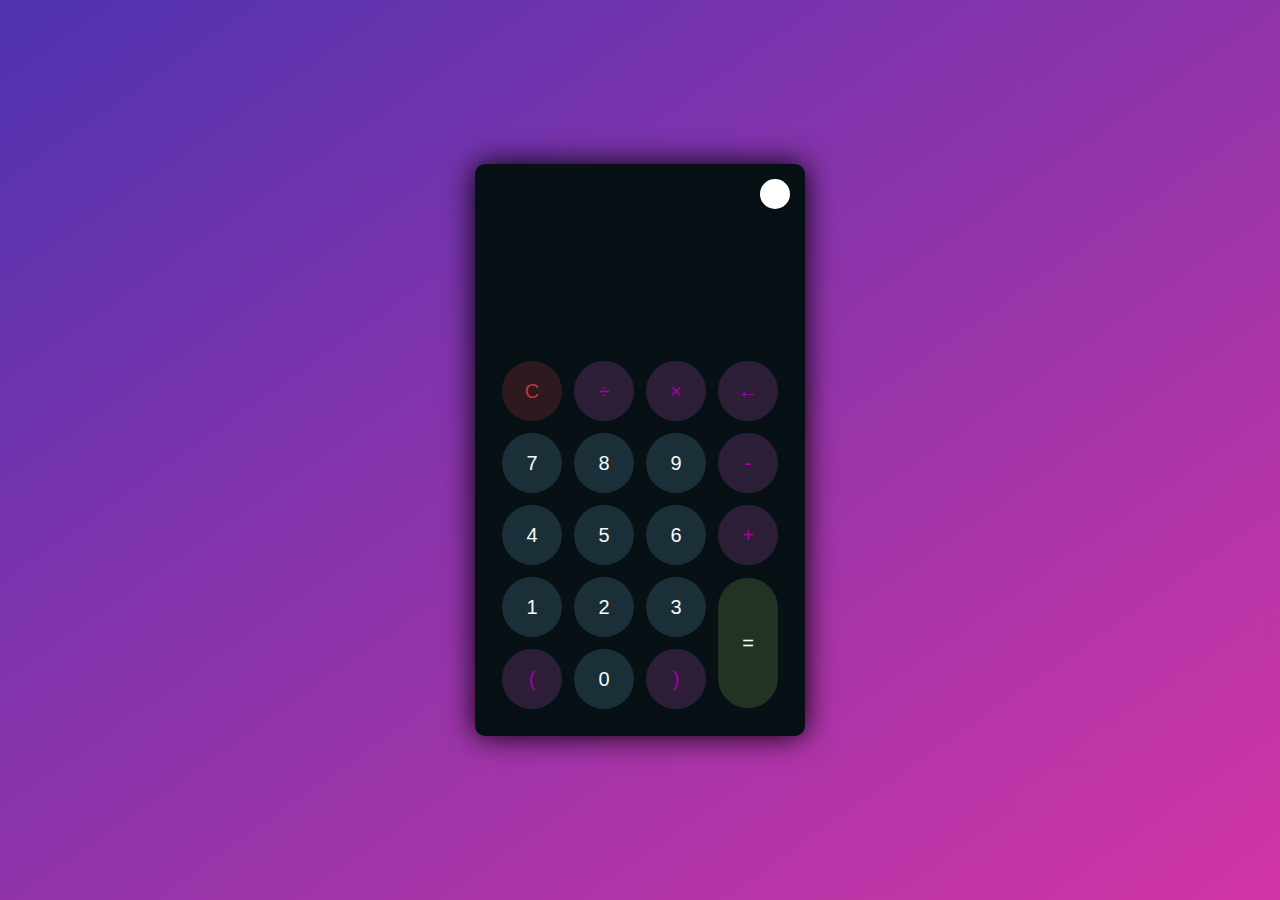
<file: Outra Calculadora/index2.html>
<!DOCTYPE html>
<html lang="pt-br">
<head>
    <meta charset="UTF-8">
    <meta name="viewport" content="width=device-width, initial-scale=1.0">
    <title>Calculadora - Desafio 12 ♥</title>

    <link rel="stylesheet" href="Css/style2.css">
    <link rel="apple-touch-icon" sizes="192x192" href="Imagens/i192.png">
    <link rel="icon" type="image/png" sizes="32x32" href="Imagens/i32.png">
    <link rel="icon" type="image/png" sizes="16x16" href="Imagens/i16.png">
</head>
<body>
    <div class="container">
        <div class="calculadora escura">
            <div class="alternar-tema ativo">
                <i class="alterar-icone"></i>
            </div>
            <div class="display-tela">
                <div id="display"></div>
            </div>
            <div class="botaos">
                <table>
                    <tr>
                        <td><button class="btn-operador" id="limpar">C</button></td>
                        <td><button class="btn-operador" id="/">÷</button></td>
                        <td><button class="btn-operador" id="*">×</button></td>
                        <td><button class="btn-operador" id="voltar">←</button></td>
                    </tr>
                    <tr>
                        <td><button class="btn-numero" id="7">7</button></td>
                        <td><button class="btn-numero" id="8">8</button></td>
                        <td><button class="btn-numero" id="9">9</button></td>
                        <td><button class="btn-operador" id="-">-</button></td>
                    </tr>
                    <tr>
                        <td><button class="btn-numero" id="4">4</button></td>
                        <td><button class="btn-numero" id="5">5</button></td>
                        <td><button class="btn-numero" id="6">6</button></td>
                        <td><button class="btn-operador" id="+">+</button></td>
                    </tr>
                    <tr>
                        <td><button class="btn-numero" id="1">1</button></td>
                        <td><button class="btn-numero" id="2">2</button></td>
                        <td><button class="btn-numero" id="3">3</button></td>
                        <td rowspan="2"><button class="btn-igual" id="igual">=</button></td>
                    </tr>
                    <tr>
                        <td><button class="btn-operador" id="(">(</button></td>
                        <td><button class="btn-numero" id="0">0</button></td>
                        <td><button class="btn-operador" id=")">)</button></td>
                    </tr>
                </table>
            </div>
        </div>
    </div>

    <script src="JS/JavaScript.js"></script>
</body>
</html>
</file>
<file: Outra Calculadora/Css/style2.css>
*{
    padding: 0;
    margin: 0;
    box-sizing: border-box;
    outline: 0;
    transition: all 0.5s ease;
}

body{
    font-family: sans-serif;
    background-image: linear-gradient(to bottom right, #4f33b0, #d235a5);
}

a{
    text-decoration: none;
    color: #fff;
}

.container{
    height: 100vh;
    width: 100vw;
    display: grid;
    place-items: center;
}

.calculadora{
    position: relative;
    height: auto;
    width: auto;
    padding: 20px;
    border-radius: 10px;
    box-shadow: 0 0 30px;
}

.alternar-tema{
    position: absolute;
    top: 30px;
    right: 30px;
    color: #fff;
    cursor: pointer;
    z-index: 1;
}

.alternar-tema.ativo{
    color: #333;
}

.alternar-tema.ativo::before {
    background-color: #fff;
}

.alternar-tema::before {
    content: '';
    height: 30px;
    width: 30px;
    position: absolute;
    top: 50%;
    transform: translate(-50%, -50%);
    border-radius: 50%;
    background-color: #333;
    z-index: -1;
}

#display{
    margin: 0 10px;
    height: 150px;
    width: auto;
    max-width: 270px;
    display: flex;
    align-items: flex-end;
    justify-content: flex-end;
    font-size: 30px;
    margin-bottom: 20px;
    overflow-x: scroll;
}

#display::-webkit-scrollbar{
    display: block;
    height: 3px;
}

button{
    height: 60px;
    width: 60px;
    border: 0;
    border-radius: 30px;
    margin: 5px;
    font-size: 20px;
    cursor: pointer;
    transition: all 200ms ease;
}

button:hover{
    transform: scale(1.1);
}

button#igual{
    height: 130px;
}

/* tema claro */

.calculadora {
    background-color: #fff;
}

.calculadora #display {
    color: #0a1e23;
}

.calculadora button#limpar{
    background-color: #ffd5d8;
    color: #fc4552;
}

.calculadora button.btn-numero{
    background-color: #c3eaff;
    color: #000;
}

.calculadora button.btn-operador{
    background-color: #ffd0fd;
    color: #f967f3;
}

.calculadora button#igual{
    background-color: #adf9e7;
    color: #000;
}

/* tema escuro */

.calculadora.escura{
    background-color: #071115;
}

.calculadora.escura #display {
    color: #f8fafd;
}

.calculadora.escura button#limpar{
    background-color: #2d191e;
    color: #bd3740;
}

.calculadora.escura button.btn-numero{
    background-color: #1b2f38;
    color: #f8fafb;
}

.calculadora.escura button.btn-operador{
    background-color: #2e1f39;
    color: #aa00a4;
}

.calculadora.escura button#igual{
    background-color: #223323;
    color: #ffffff;
}
</file>
